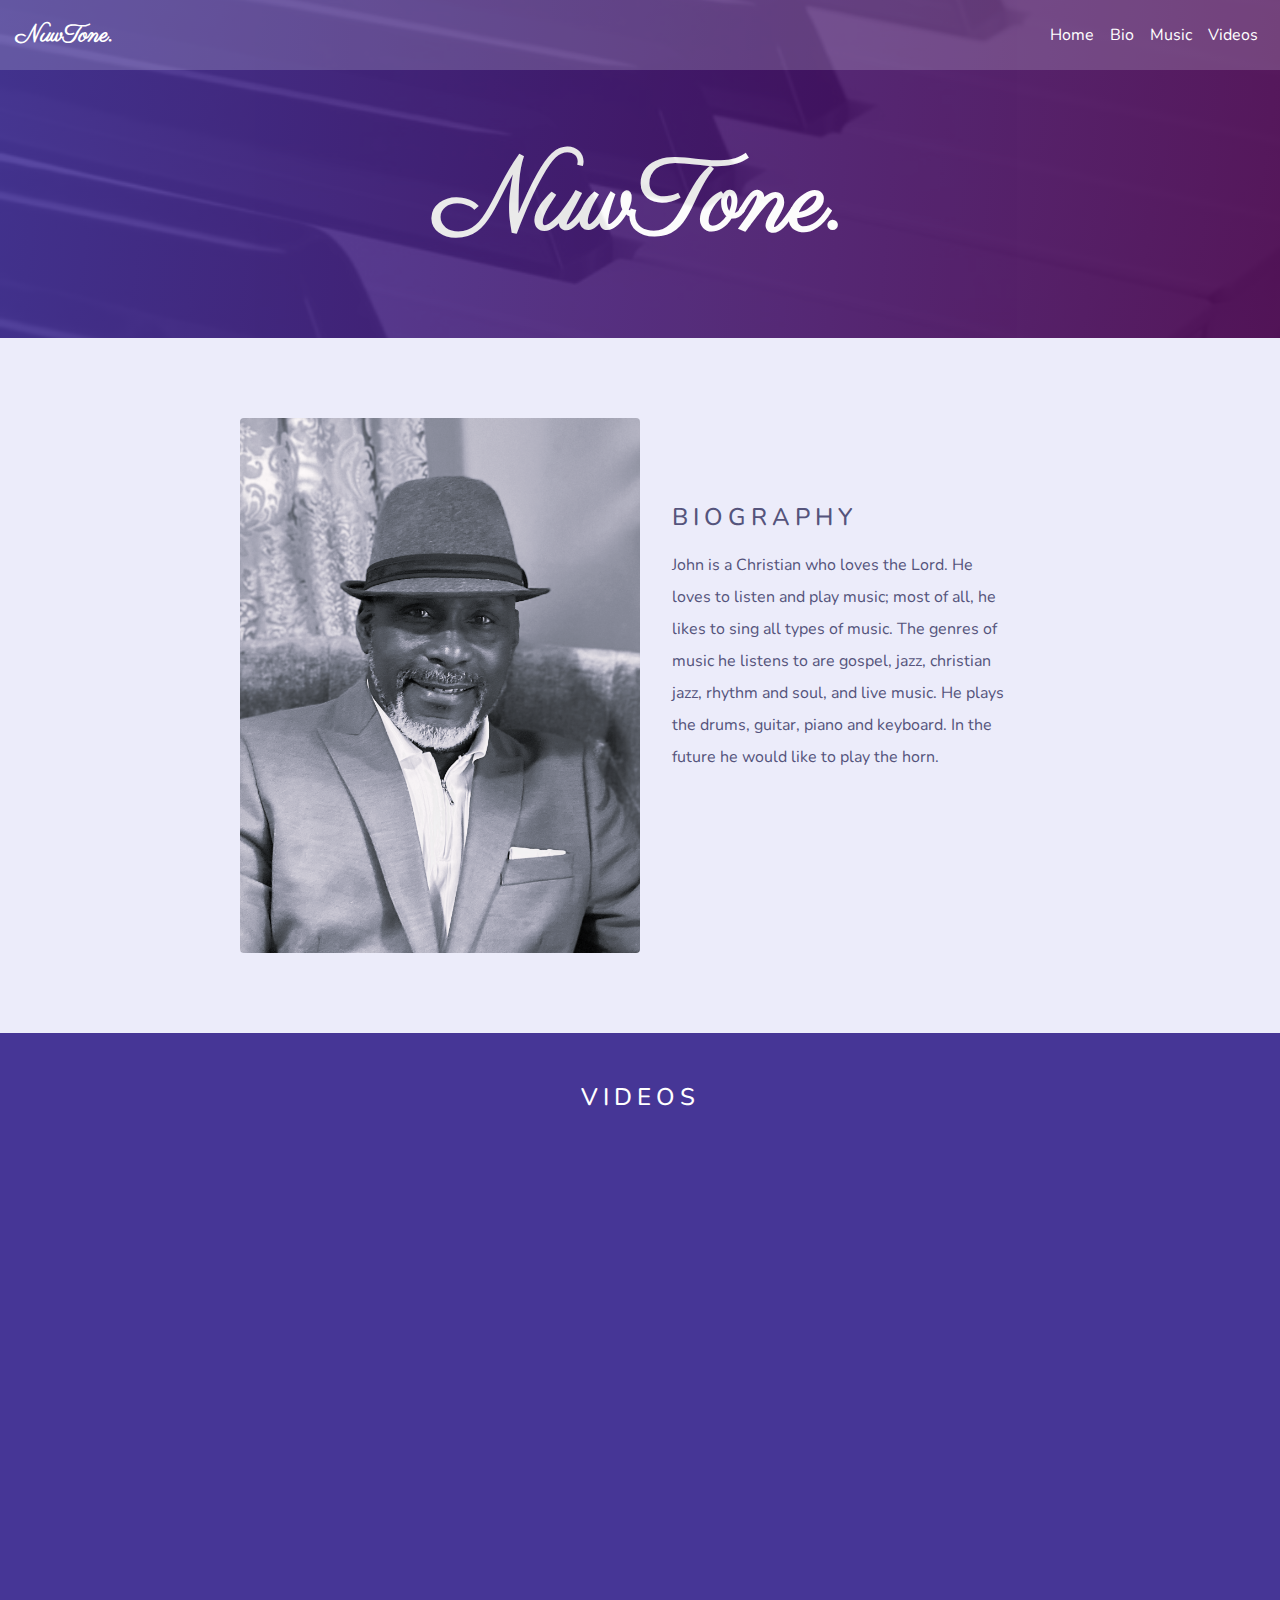
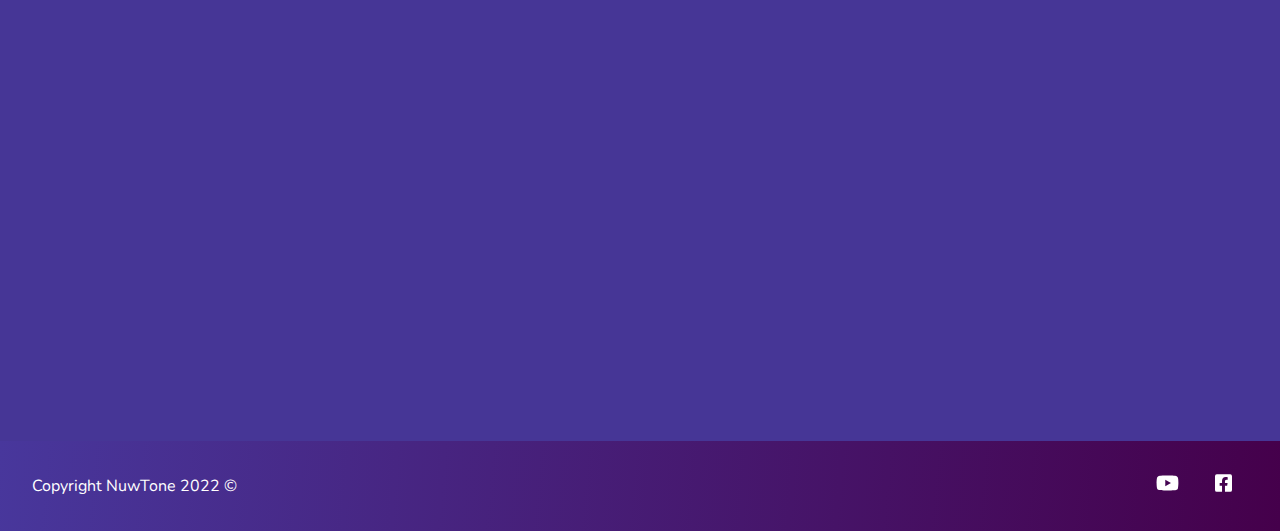
<file: index.html>
<!DOCTYPE html>
<html lang="en">
    <head>
        <meta charset="UTF-8" />
        <meta name="viewport" content="width=device-width, initial-scale=1.0" />
        <meta http-equiv="X-UA-Compatible" content="ie=edge" />
        <link rel="stylesheet" href="./style.css" />
        <title>NuwTone</title>
    </head>
    <body>
        <div class="nav-header">
            <div class="logo">
                NuwTone.
            </div>
            <div class="nav-btn-container">
                <button class="nav-btn" onclick="scollToCenter('home')">Home</button>
                <button class="nav-btn" onclick="scollToCenter('bio')">Bio</button>
                <button class="nav-btn" onclick="scollToCenter('music')">Music</button>
                <button class="nav-btn" onclick="scollToCenter('videos')">Videos</button>
            </div>
        </div>
        <section id="home">
            <div class="section-container-1">
                <div class="branding">NuwTone.</div>
            </div>
        </section>
        <section id="bio">
            <div class="section-container-2">
                <img class="p-img" src="./assets/images/portrait_1.png" />
                <div style="width: 400px; min-height: 400px; padding: 1rem 2rem;">
                    <div class="bio-hdr">BIOGRAPHY</div>
                    <div class="bio-text">John is a Christian who loves the Lord. He loves to listen and play music; most of all, he likes to sing all types of music. The genres of music he listens to are gospel, jazz, christian jazz, rhythm and soul, and live music. He plays the drums, guitar, piano and keyboard. In the future he would like to play the horn.</div>
                </div>
            </div>
        </section>
        <!-- <section id="music">
            <div class="section-container-3">
                <div class="music-header">MUSIC</div>
                <div class="music-placeholder"></div>
            </div>
        </section> -->
        <section id="videos">
            <div class="section-container-4">
                <div class="video-header">VIDEOS</div>
                <iframe class="yt-frame" src="https://www.youtube.com/embed/q8j_GUCsyTM" title="YouTube video player" frameborder="0" allow="accelerometer; autoplay; clipboard-write; encrypted-media; gyroscope; picture-in-picture" allowfullscreen></iframe>
                <iframe class="yt-frame" height="315" src="https://www.youtube.com/embed/APlBcCH1g7E" title="YouTube video player" frameborder="0" allow="accelerometer; autoplay; clipboard-write; encrypted-media; gyroscope; picture-in-picture" allowfullscreen></iframe>
            </div>
        </section>
        <section id="footer">
            <div class="section-container-footer">
                <div>Copyright NuwTone 2022 ©</div>
                <div>
                    <img class="sm-link" src="./assets/images/youtube.svg" />
                    <img class="sm-link" src="./assets/images/square-facebook.svg" />
                </div>
            </div>
        </section>
        <script src="./script.js"></script>
    </body>
</html>
</file>
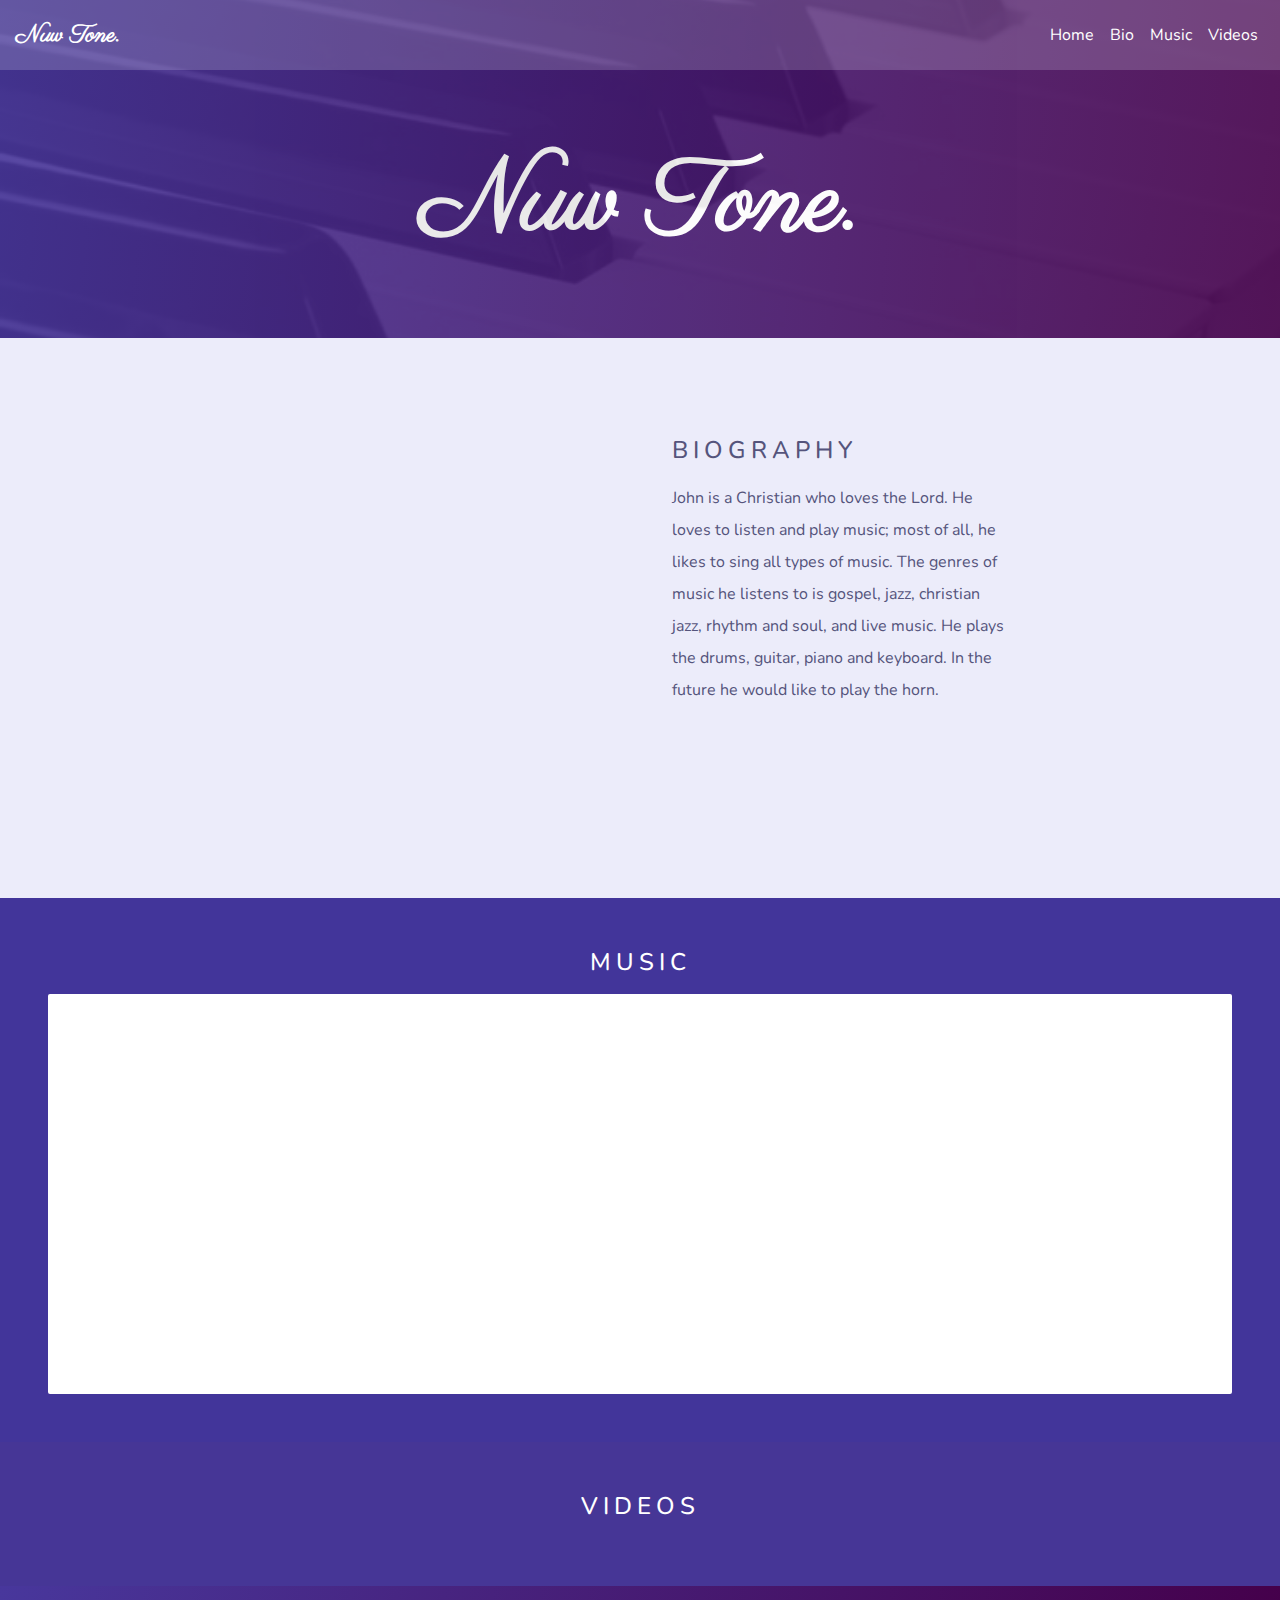
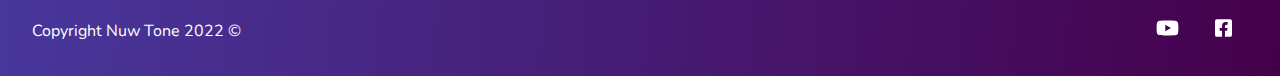
<file: page.html>
<!DOCTYPE html>
<html lang="en">
    <head>
        <meta charset="UTF-8" />
        <meta name="viewport" content="width=device-width, initial-scale=1.0" />
        <meta http-equiv="X-UA-Compatible" content="ie=edge" />
        <link rel="stylesheet" href="./style.css" />
        <title>Nuw Tone</title>
    </head>
    <body>
        <div class="nav-header">
            <div class="logo">
                Nuw Tone.
            </div>
            <div class="nav-btn-container">
                <button class="nav-btn" onclick="scollToCenter('home')">Home</button>
                <button class="nav-btn" onclick="scollToCenter('bio')">Bio</button>
                <button class="nav-btn" onclick="scollToCenter('music')">Music</button>
                <button class="nav-btn" onclick="scollToCenter('videos')">Videos</button>
            </div>
        </div>
        <section id="home">
            <div class="section-container-1">
                <div class="branding">Nuw Tone.</div>
            </div>
        </section>
        <section id="bio">
            <div class="section-container-2">
                <div class="img" style="width: 400px; min-height: 400px; border-radius: 4px;"></div>
                <div style="width: 400px; min-height: 400px; padding: 1rem 2rem;">
                    <div class="bio-hdr">BIOGRAPHY</div>
                    <div class="bio-text">John is a Christian who loves the Lord. He loves to listen and play music; most of all, he likes to sing all types of music. The genres of music he listens to is gospel, jazz, christian jazz, rhythm and soul, and live music. He plays the drums, guitar, piano and keyboard. In the future he would like to play the horn.</div>
                </div>
            </div>
        </section>
        <section id="music">
            <div class="section-container-3">
                <div class="music-header">MUSIC</div>
                <div class="music-placeholder"></div>
            </div>
        </section>
        <section id="videos">
            <div class="section-container-4">
                <div class="video-header">VIDEOS</div>
                <div class="video-placeholder"></div>
            </div>
        </section>
        <section id="footer">
            <div class="section-container-footer">
                <div>Copyright Nuw Tone 2022 ©</div>
                <div>
                    <img class="sm-link" src="./assets/images/youtube.svg" />
                    <img class="sm-link" src="./assets/images/square-facebook.svg" />
                </div>
            </div>
        </section>
        <script src="./script.js"></script>
    </body>
</html>
</file>
<file: style.css>
@import url('https://fonts.googleapis.com/css2?family=Nunito:ital,wght@0,200;0,300;0,400;0,500;0,600;0,700;0,800;0,900;1,200;1,300;1,400;1,500;1,600;1,700;1,800;1,900&family=Parisienne&display=swap');

:root {
    --main-bg-color: #1CA9C9;
}

* {
    margin: 0;
    box-sizing: border-box;
    font-family: 'Nunito', sans-serif;
}

body {
    height: 100vh;
    padding: 0;
    overflow: hidden;
    overflow-y: auto;
}

.nav-header {
    position: absolute;
    top: 0;
    display: flex;
    align-items: center;
    justify-content: space-between;
    width: 100%;
    background-color: #ececfa33;
    padding: 1rem 1rem;
    height: 70px;
    z-index: 5;
}

.nav-btn {
    background-color: transparent;
    color: white;
    border: none;
    font-size: 1rem;
    cursor: pointer;
    transition: 200ms ease-in;
}

.nav-btn:hover {
    opacity: 0.5;
}

.nav-menu-btn {
    filter: invert(1);
    width: 20px;
    cursor: pointer;
    display: none;
}

@media (max-width: 500px) {
    .logo {
        display: none;
    }

    .nav-header {
        justify-content: center;
    }

    .nav-btn-container {
        display: flex;
        justify-content: center;
        align-items: center;
    }
}

.logo {
    font-family: 'Parisienne', cursive;
    font-size: 1.5rem;
    color: white;
    font-weight: bold;
    animation: fadeInAnimation 3s;
    animation-timing-function: ease-in-out;
}

#home {
    background-image: url("./assets/images/piano-keys.jpg");
    background-position: center;
    background-size: cover;
}

.section-container-1 {
    width: 100%;
    padding: 1rem;
    display: flex;
    justify-content: center;
    align-items: center;
    background: linear-gradient(275deg, #45004b, #48379c);
    opacity: 0.9;
}

.branding {
    margin: calc(3rem + 70px) 0 3rem 0;
    font-size: 8vw;
    font-family: 'Parisienne', cursive;
    color: white;
    font-weight: bold;
    animation: fadeInAnimation 3s;
    animation-timing-function: ease-in-out;
}

.section-container-2 {
    width: 100%;
    padding: 5rem 2rem;
    display: flex;
    flex-wrap: wrap;
    justify-content: center;
    align-items: center;
    background-color: #ececfa;
}

.p-img {
    width: 400px;
    border-radius: 4px;
    animation: fadeInAnimation 3s;
    animation-timing-function: ease-in-out;
}

@media (max-width: 500px) {
    .p-img {
        width: 250px;
    }
}

.bio-hdr {
    margin-bottom: 1rem;
    font-size: 1.5rem;
    font-weight: 500;
    color: #55547c;
    letter-spacing: 5px;
}

.bio-text {
    line-height: 2rem;
    color: #55547c;
}

.section-container-3 {
    padding: 3rem;
    background-color: #42359a;
}

.music-header {
    width: 100%;
    text-align: center;
    margin-bottom: 1rem;
    font-size: 1.5rem;
    font-weight: 500;
    color: white;
    letter-spacing: 5px;
}

.music-placeholder {
    display: flex;
    justify-content: center;
    align-items: center;
    height: 400px;
    width: 100%;
    border-radius: 2px;
    background-color: white;
}

.section-container-4 {
    padding: 3rem;
    display: flex;
    flex-direction: column;
    align-items: center;
    background-color: #463696;
}

.video-header {
    width: 100%;
    text-align: center;
    margin-bottom: 1rem;
    font-size: 1.5rem;
    font-weight: 500;
    color: white;
    letter-spacing: 5px;
}

.yt-frame {
    width: 400px;
    height: 400px;
    margin: 1rem;
}

@media (max-width: 500px) {
    .yt-frame {
        width: 250px;
    }
}

.section-container-footer {
    padding: 2rem;
    color: white;
    display: flex;
    justify-content: space-between;
    align-items: center;
    background: linear-gradient(275deg, #45004b, #48379c);
}

.sm-link {
    margin: 0 1rem;
    filter: invert();
    height: 20px;
    cursor: pointer;
}

@keyframes fadeInAnimation {
    0% {
      opacity: 0;
    }
    100% {
      opacity: 1;
    }
  }
</file>
